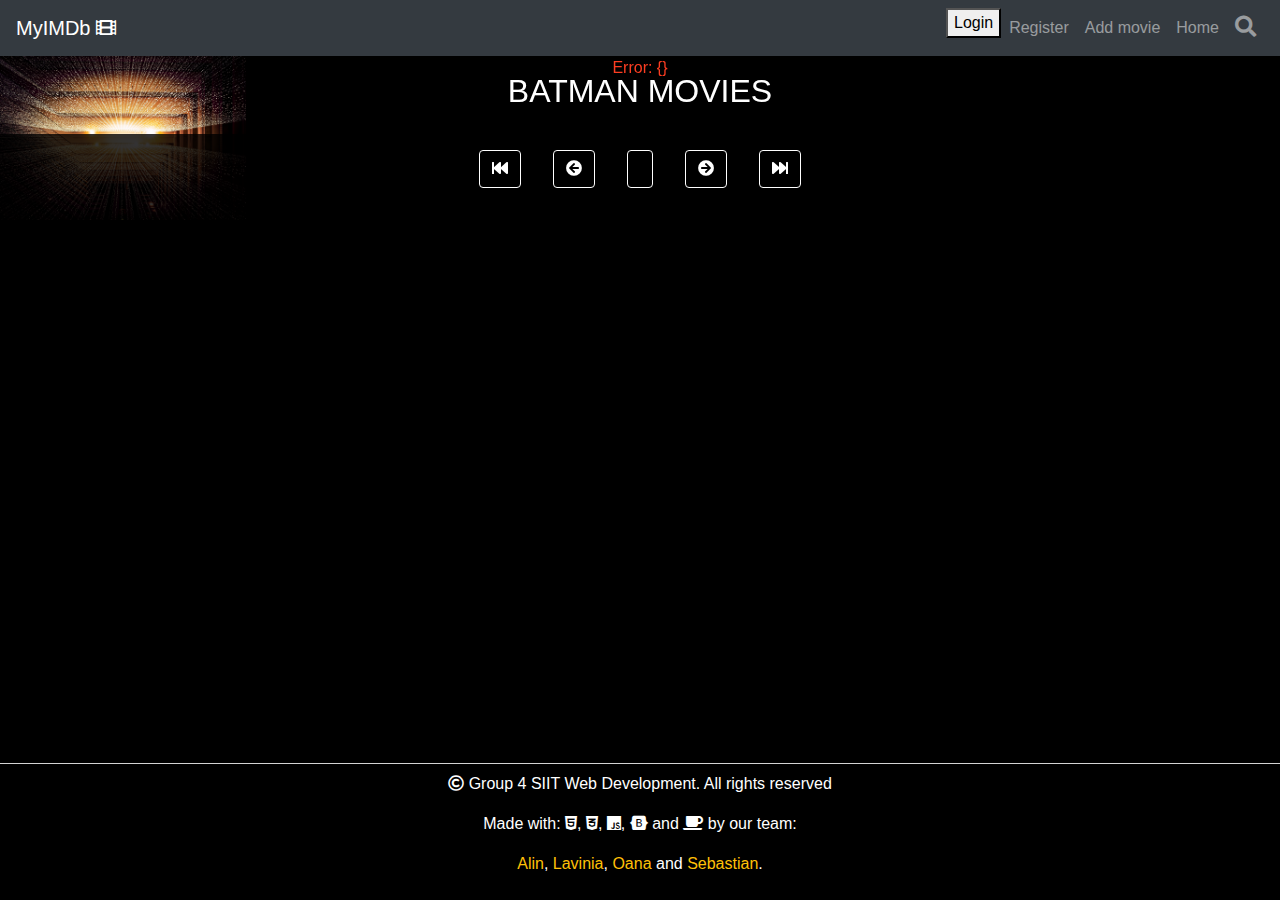
<file: index.html>
<!DOCTYPE html>
<html lang="en">

<head>
  <meta charset="UTF-8">
  <meta name="viewport" content="width=device-width, initial-scale=1.0">
  <title>Our Batman IMDb</title>
  <link rel="shortcut icon" href="./assets/images/Batman-Logo.jpg" />

  <link rel="stylesheet" href="https://stackpath.bootstrapcdn.com/bootstrap/4.4.1/css/bootstrap.min.css"
    integrity="sha384-Vkoo8x4CGsO3+Hhxv8T/Q5PaXtkKtu6ug5TOeNV6gBiFeWPGFN9MuhOf23Q9Ifjh" crossorigin="anonymous">
  <script src="https://code.jquery.com/jquery-3.4.1.min.js"
    integrity="sha256-CSXorXvZcTkaix6Yvo6HppcZGetbYMGWSFlBw8HfCJo=" crossorigin="anonymous"></script>
  <script src="https://cdn.jsdelivr.net/npm/popper.js@1.16.0/dist/umd/popper.min.js"
    integrity="sha384-Q6E9RHvbIyZFJoft+2mJbHaEWldlvI9IOYy5n3zV9zzTtmI3UksdQRVvoxMfooAo" crossorigin="anonymous"
    defer></script>
  <script src="https://stackpath.bootstrapcdn.com/bootstrap/4.4.1/js/bootstrap.min.js"
    integrity="sha384-wfSDF2E50Y2D1uUdj0O3uMBJnjuUD4Ih7YwaYd1iqfktj0Uod8GCExl3Og8ifwB6" crossorigin="anonymous"
    defer></script>

  <link rel="stylesheet" href="//use.fontawesome.com/releases/v5.0.7/css/all.css" />
  <link rel="stylesheet" href="./assets/mainstyle.css" />
  <script src="loader.js" defer></script>
  <script src="main.js" defer></script>
  <script src="pages.js" defer></script>
  <script src="login.js" defer></script>
  <script src="deleteMovie.js" defer></script>
  <script src="addMovie.js" defer></script>


  <style>
    body {
      font-family: Arial, Helvetica, sans-serif;
    }

    /* Full-width input fields */
    #id01 input[type=text],
    #id01 input[type=password] {
      width: 100%;
      padding: 12px 20px;
      margin: 8px 0;
      display: inline-block;
      border: 1px solid #ccc;
      box-sizing: border-box;
    }

    /* Set a style for all buttons */
    #id01 .buttton {
      background-color: #4CAF50;
      color: white;
      padding: 14px 20px;
      margin: 8px 0;
      border: none;
      cursor: pointer;
      width: 100%;
    }

    #id01 button:hover {
      opacity: 0.8;
    }

    /* Extra styles for the cancel button */
    .cancelbtn {
      width: auto;
      padding: 10px 18px;
      background-color: #f44336;
    }

    /* Center the image and position the close button */
    .imgcontainer {
      text-align: center;
      margin: 24px 0 12px 0;
      position: relative;
    }

    img.avatar {
      width: 40%;
      border-radius: 50%;
    }

    #id01 .container {
      padding: 16px;
    }

    #id01 span.psw {
      float: right;
      padding-top: 16px;
    }

    /* The Modal (background) */
    #id01 .modal {
      display: none;
      /* Hidden by default */
      position: fixed;
      /* Stay in place */
      z-index: 1;
      /* Sit on top */
      left: 0;
      top: 0;
      width: 100%;
      /* Full width */
      height: 100%;
      /* Full height */
      overflow: auto;
      /* Enable scroll if needed */
      background-color: rgb(0, 0, 0);
      /* Fallback color */
      background-color: rgba(0, 0, 0, 0.4);
      /* Black w/ opacity */
      padding-top: 60px;
    }

    /* Modal Content/Box */
    #id01 .modal-content {
      background-color: #fefefe;
      margin: 5% auto 15% auto;
      /* 5% from the top, 15% from the bottom and centered */
      border: 1px solid #888;
      width: 80%;
      /* Could be more or less, depending on screen size */
    }

    /* The Close Button (x) */
    .close {
      position: absolute;
      right: 25px;
      top: 0;
      color: #000;
      font-size: 35px;
      font-weight: bold;
    }

    .close:hover,
    .close:focus {
      color: red;
      cursor: pointer;
    }

    /* Add Zoom Animation */
    .animate {
      -webkit-animation: animatezoom 0.6s;
      animation: animatezoom 0.6s
    }

    @-webkit-keyframes animatezoom {
      from {
        -webkit-transform: scale(0)
      }

      to {
        -webkit-transform: scale(1)
      }
    }

    @keyframes animatezoom {
      from {
        transform: scale(0)
      }

      to {
        transform: scale(1)
      }
    }

    @media screen and (max-width: 300px) {
      span.psw {
        display: block;
        float: none;
      }

      .cancelbtn {
        width: 100%;
      }
    }
  </style>
</head>

<body>
  <!-- navigation -->
  <nav class="navbar navbar-expand-md bg-dark navbar-dark justify-content-between">
    <!-- Brand/logo -->
    <a class="navbar-brand logo" href="index.html">MyIMDb
      <i class="fas fa-film"></i>
    </a>
    <div>
      <button class="navbar-toggler" type="button" data-toggle="collapse" data-target="#collapsibleNavbar">
        <span class="navbar-toggler-icon"></span>
      </button>
      <div class="collapse navbar-collapse" id="collapsibleNavbar">
        <ul class="navbar-nav">
          <li class="nav-item">
            <p id="welcome-msg" style="display: none;">Welcome gigi</p>
            <button onclick="document.getElementById('id01').style.display='block'" style="width:auto;">Login</button>
          </li>
          <li class="nav-item">
            <a class="nav-link" href="registerindex.html">Register</a>
          </li>
          <li class="nav-item">
            <a class="nav-link" href="#" data-toggle="modal" data-target="#addMovieModal">Add movie</a>
          </li>
          <li class="nav-item">
            <a class="nav-link home" href="index.html">Home</a>
          </li>
          <li class="nav-item" id="search-button">
            <a class="nav-link" href="#">
              <i class="fas fa-search fa-lg"></i>
            </a>
          </li>
        </ul>
      </div>
    </div>
  </nav>

  <!-- content -->
  <div class="loaderBackground">
    <div class="loader"></div>
  </div>
  <div class="background-container ">
    <div class="movieList-container">
      <h2 class="movie-list-title">BATMAN MOVIES</h2>
      <div class="error" id="error"> </div>
      <div id="movieList" class="card-deck justify-content-center"></div>
      <div class="container-fluid page-counter">
        <button class="first-page btn btn-outline-dark"><i class="fas fa-fast-backward"></i></i></button>
        <button class="previous-page btn btn-outline-dark"><i class="fas fa-arrow-circle-left"></i></button>
        <div class="pageNumber btn"></div>
        <button class="next-page btn btn-outline-dark"><i class="fas fa-arrow-circle-right"></i></button>
        <button class="last-page btn btn-outline-dark"><i class="fas fa-fast-forward"></i></i></button>
      </div>
    </div>
    <!-- Sign in -->

    <!-- <h2>Modal Login Form</h2> -->

    <div id="id01" class="modal">

      <form id="myForm" class="modal-content animate" method="post">
        <div class="imgcontainer">
          <span onclick="document.getElementById('id01').style.display='none'" class="close"
            title="Close Modal">&times;</span>
          <img src="/assets/images/avatar.png" alt="Avatar" class="avatar">
        </div>

        <div class="container">
          <label for="uname"><b>Username</b></label>
          <input id="usenam" type="text" placeholder="Enter Username" name="uname" required>

          <label for="psw"><b>Password</b></label>
          <input id="pass" type="password" placeholder="Enter Password" name="psw" required>

          <button id="logInSubmit" class="buttton" type="button">Login</button>
          <label>
            <input type="checkbox" checked="checked" name="remember"> Remember me
          </label>
        </div>

        <div class="container" style="background-color:#f1f1f1">
          <button type="button" onclick="document.getElementById('id01').style.display='none'"
            class="cancelbtn">Cancel</button>
          <span class="psw">Forgot <a href="#">password?</a></span>
        </div>
      </form>
    </div>

    <!-- Add New Movie Modal -->
      <form class="addMovieForm" method="POST">
      <div class="modal fade" id="addMovieModal" tabindex="-1" role="dialog" aria-labelledby="exampleModalLongTitle" aria-hidden="true">
        <div class="modal-dialog" role="document">
          <div class="modal-content">
            <div class="modal-header">
              <h5 class="modal-title" id="exampleModalLongTitle">Add New Movie</h5>
              <button type="button" class="close" data-dismiss="modal" aria-label="Close">
                <span aria-hidden="true">&times;</span>
              </button>
            </div>
            <div class="modal-body">
              <div class="form-group row">
              <label for="movieTitle" class="col-sm-3 col-form-label">Title :</label>
              <div class="class="col-sm-9">
              <input type="text" class="newMovie" id="movieTitle" required/>
              </div>
              </div>
              <div class="form-group row">

                <label for="movieYear" class="col-sm-3 col-form-label">Year :</label>
                <div class="class="col-sm-9">
                <input type="text" class="newMovie" id="movieYear" required/>
                </div>
              </div>
              <div class="form-group row">
                <label for="movieRated" class="col-sm-3 col-form-label">Rated :</label>
                <div class="class="col-sm-9">
                <input type="text" class="newMovie" id="movieRated" required/>
                </div>
                </div>
                <div class="form-group row">
                <label for="movieReleased" class="col-sm-3 col-form-label">Released :</label>
                <div class="class="col-sm-9">
                <input type="text" class="newMovie" id="movieReleased" required/>
                </div>
                </div>
                <div class="form-group row">
                <label for="movieRuntime" class="col-sm-3 col-form-label">Runtime :</label>
                <div class="class="col-sm-9">
                <input type="text" class="newMovie" id="movieRuntime" required/>
                </div>
                </div>
                <div class="form-group row">
                <label for="movieGenre" class="col-sm-3 col-form-label">Genre :</label>
                <div class="class="col-sm-9">
                <input type="text" class="newMovie" id="movieGenre" required/>
                </div>
                </div>
                <div class="form-group row">
                <label for="movieDirector" class="col-sm-3 col-form-label">Director :</label>
                <div class="class="col-sm-9">
                <input type="text" class="newMovie" id="movieDirector" required/>
                </div>
                </div>
                <div class="form-group row">
                <label for="movieWriter" class="col-sm-3 col-form-label">Writer :</label>
                <div class="class="col-sm-9">
                <input type="text" class="newMovie" id="movieWriter" required/>
                </div>
                </div>
                <div class="form-group row">
                <label for="movieActors" class="col-sm-3 col-form-label">Actors :</label>
                <div class="class="col-sm-9">
                <input type="text" class="newMovie" id="movieActors" required/>
                </div>
                </div>
                <div class="form-group row">
                <label for="moviePlot" class="col-sm-3 col-form-label">Plot :</label>
                <div class="class="col-sm-9">
                <input type="text" class="newMovie" id="moviePlot" required/>
                </div>
                </div>
                <div class="form-group row">
                <label for="movieLanguage" class="col-sm-3 col-form-label">Language :</label>
                <div class="class="col-sm-9">
                <input type="text" class="newMovie" id="movieLanguage" required/>
                </div>
                </div>
                <div class="form-group row">
                <label for="movieCountry" class="col-sm-3 col-form-label">Country :</label>
                <div class="class="col-sm-9">
                <input type="text" class="newMovie" id="movieCountry" required/>
                </div>
                </div>
                <div class="form-group row">
                <label for="movieAwards" class="col-sm-3 col-form-label">Awards :</label>
                <div class="class="col-sm-9">
                <input type="text" class="newMovie" id="movieAwards"/>
                </div>
                </div>
                <div class="form-group row">
                <label for="moviePoster" class="col-sm-3 col-form-label">Poster :</label>
                <div class="class="col-sm-9">
                <input type="text" class="newMovie" id="moviePoster"/>
                </div>
                </div>
                <div class="form-group row">
                <label for="movieRatings" class="col-sm-3 col-form-label">Ratings :</label>
                <div class="class="col-sm-9">
                <input type="text" class="newMovie" id="movieRatings"/>
                </div>
                </div>
              </div>
              <div class="modal-footer">
                <button type="button" class="btn btn-secondary" data-dismiss="modal">Close</button>
                <button type="button" class="btn btn-primary saveMovie">Save changes</button>
              </div>
            
          </div>
          </div>
        
        </div>
        
        </form>
            <!-- footer -->
        
        

    <!-- footer -->
    <footer class="footer container-fluid">
      <p><i class="far fa-copyright"></i> Group 4 SIIT Web Development. All rights reserved</p>
      <p>Made with: <i class="fab fa-html5"></i>, <i class="fab fa-css3-alt"></i>, <i class="fab fa-js"></i>, <i
          class="fab fa-bootstrap"></i>
        and <i class="fas fa-coffee"></i> by our team:</p>
      <p><a href="https://www.linkedin.com/in/timisalin/" target="_blank">Alin</a>, <a
          href="https://www.linkedin.com/in/lavinia-budean-744839a7/" target="_blank">Lavinia</a>, <a
          href="https://www.linkedin.com/in/oana-fuia-04741428/" target="_blank">Oana</a>
        and <a href="https://www.linkedin.com/in/sebastian-mihai-s%C4%83s%C4%83ujan-0a3161192/"
          target="_blank">Sebastian</a>.</p>
    </footer> 
</body>

</html>
</file>
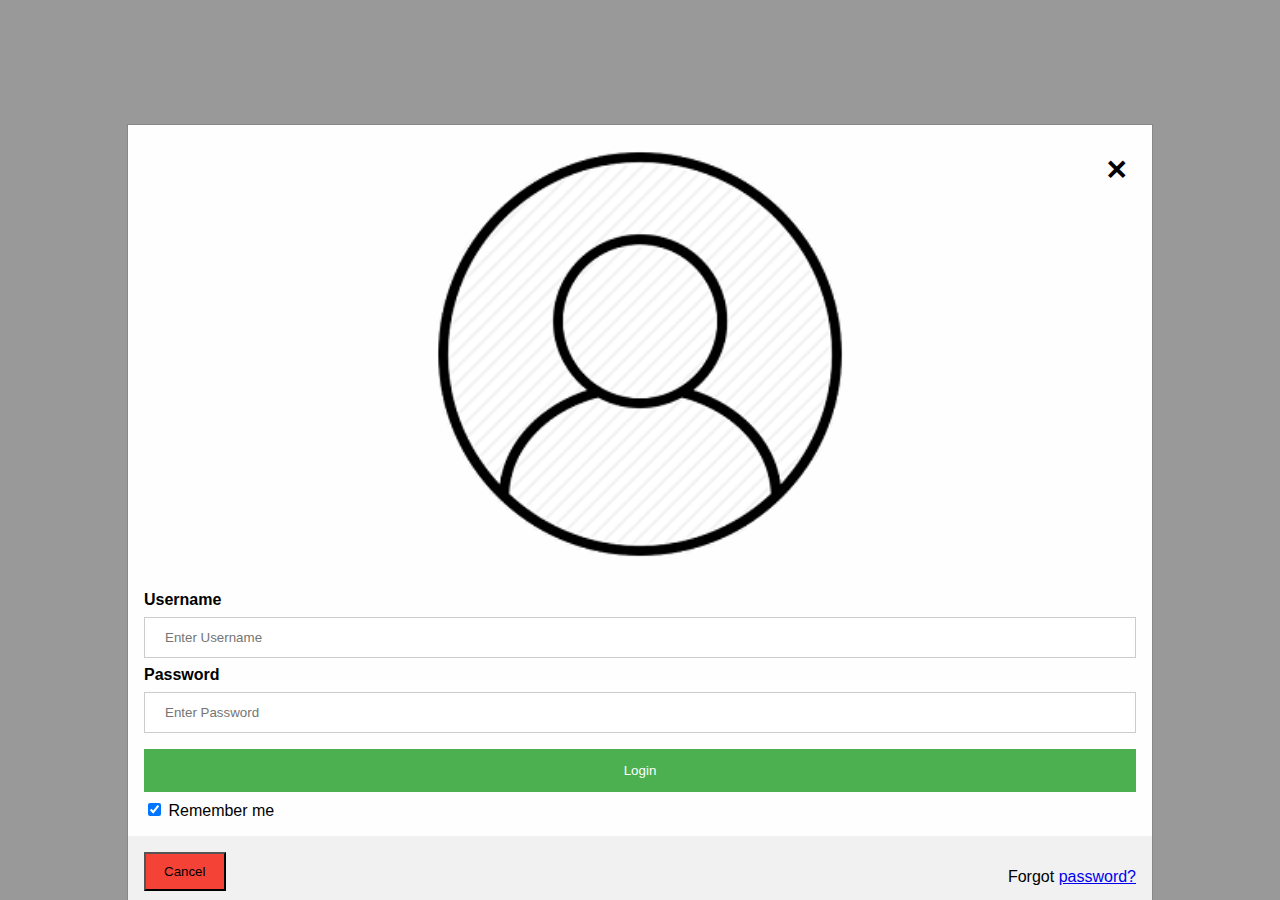
<file: login.html>
<!DOCTYPE html>
<html lang="en">
<head>
    <meta charset="UTF-8">
    <meta name="viewport" content="width=device-width, initial-scale=1.0">
    <title>logIn</title>
    <script src="login.js" defer></script>
    
 <style>
    body {font-family: Arial, Helvetica, sans-serif;}
      
    /* Full-width input fields */
    input[type=text], input[type=password] {
      width: 100%;
      padding: 12px 20px;
      margin: 8px 0;
      display: inline-block;
      border: 1px solid #ccc;
      box-sizing: border-box;
    }
    
    /* Set a style for all buttons */
    .buttton {
      background-color: #4CAF50;
      color: white;
      padding: 14px 20px;
      margin: 8px 0;
      border: none;
      cursor: pointer;
      width: 100%;
    }
    
    button:hover {
      opacity: 0.8;
    }
    
    /* Extra styles for the cancel button */
    .cancelbtn {
      width: auto;
      padding: 10px 18px;
      background-color: #f44336;
    }
    
    /* Center the image and position the close button */
    .imgcontainer {
      text-align: center;
      margin: 24px 0 12px 0;
      position: relative;
    }
    
    img.avatar {
      width: 40%;
      border-radius: 50%;
    }
    
    .container {
      padding: 16px;
    }
    
    span.psw {
      float: right;
      padding-top: 16px;
    }
    
    /* The Modal (background) */
    .modal {
      display: none; /* Hidden by default */
      position: fixed; /* Stay in place */
      z-index: 1; /* Sit on top */
      left: 0;
      top: 0;
      width: 100%; /* Full width */
      height: 100%; /* Full height */
      overflow: auto; /* Enable scroll if needed */
      background-color: rgb(0,0,0); /* Fallback color */
      background-color: rgba(0,0,0,0.4); /* Black w/ opacity */
      padding-top: 60px;
    }
    
    /* Modal Content/Box */
    .modal-content {
      background-color: #fefefe;
      margin: 5% auto 15% auto; /* 5% from the top, 15% from the bottom and centered */
      border: 1px solid #888;
      width: 80%; /* Could be more or less, depending on screen size */
    }
    
    /* The Close Button (x) */
    .close {
      position: absolute;
      right: 25px;
      top: 0;
      color: #000;
      font-size: 35px;
      font-weight: bold;
    }
    
    .close:hover,
    .close:focus {
      color: red;
      cursor: pointer;
    }
    
    /* Add Zoom Animation */
    .animate {
      -webkit-animation: animatezoom 0.6s;
      animation: animatezoom 0.6s
    }
    
    @-webkit-keyframes animatezoom {
      from {-webkit-transform: scale(0)} 
      to {-webkit-transform: scale(1)}
    }
      
    @keyframes animatezoom {
      from {transform: scale(0)} 
      to {transform: scale(1)}
    }
    
    /* Change styles for span and cancel button on extra small screens */
    @media screen and (max-width: 300px) {
      span.psw {
         display: block;
         float: none;
      }
      .cancelbtn {
         width: 100%;
      }
    }
  
    </style>
</head>
<body>

  <!-- Sign in -->

    <!-- <h2>Modal Login Form</h2> -->
      
    <div id="id01" class="modal" style="display: block;">
        
        <form id="myForm" class="modal-content animate"  method="post">
          <div class="imgcontainer">
            <span onclick= "document.getElementById('id01').style.display='none'" class="close" title="Close Modal">&times;</span>
            <img src="/assets/images/avatar.png" alt="Avatar" class="avatar"> 
          </div>
      
          <div class="container">
            <label for="uname"><b>Username</b></label>
            <input id="usenam" type="text" placeholder="Enter Username" name="uname" required>
      
            <label for="psw"><b>Password</b></label>
            <input  id="pass" type="password" placeholder="Enter Password" name="psw" required>
              
            <button   id="logInSubmit"  class ="buttton" type="button">Login</button>
            <label>
              <input type="checkbox" checked="checked" name="remember"> Remember me
            </label>
          </div>
      
          <div class="container" style="background-color:#f1f1f1">
            <button type="button" onclick="document.getElementById('id01').style.display='none'" class="cancelbtn">Cancel</button>
            <span class="psw">Forgot <a href="#">password?</a></span>
          </div>
        </form>
      </div>

    
</body>
</html>
</file>
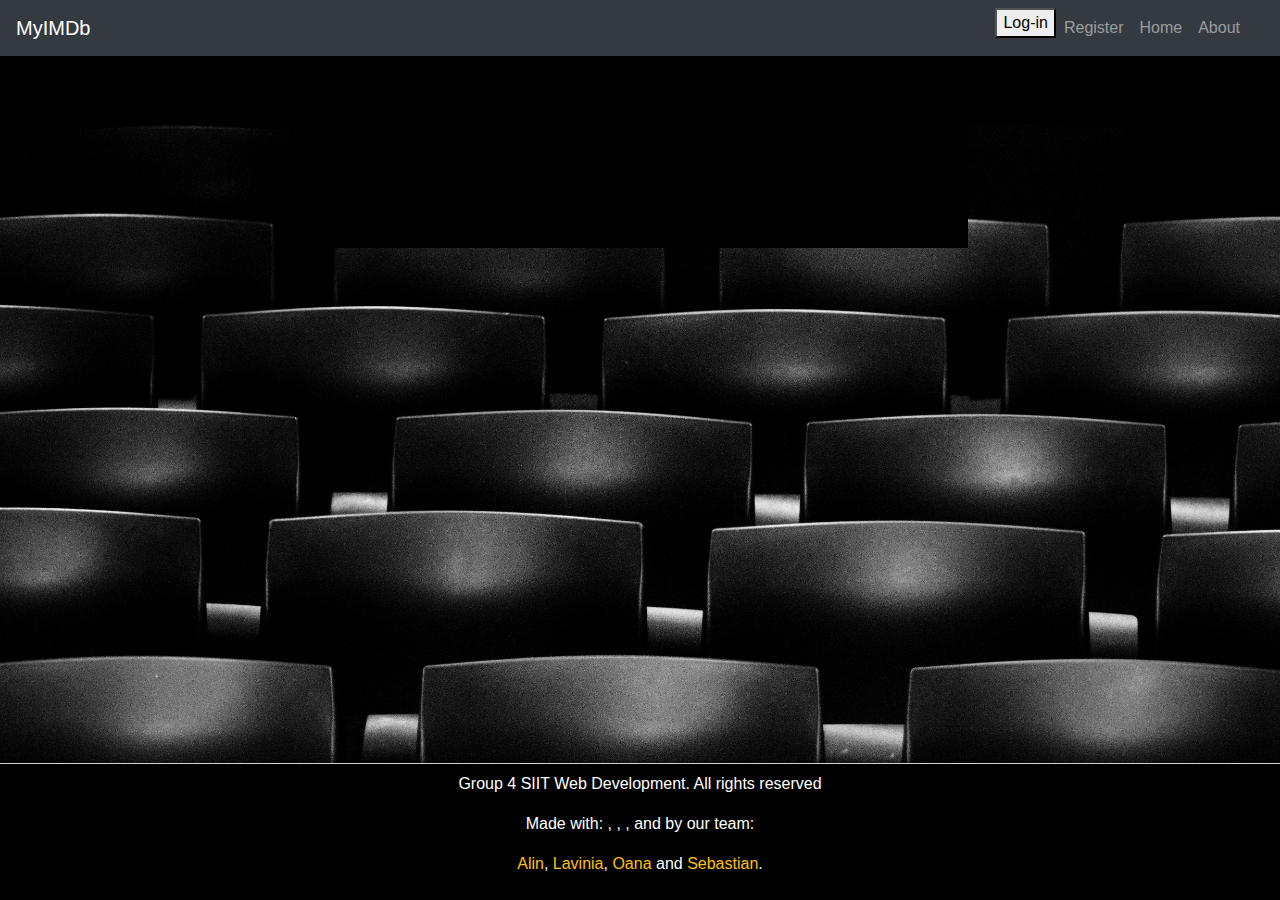
<file: movieDetails.html>
<!DOCTYPE html>
<html lang="en">

<head>
  <meta charset="UTF-8" />
  <meta name="viewport" content="width=device-width, initial-scale=1.0" />
  <title>MyIMDb</title>
  <link rel="stylesheet" href="https://stackpath.bootstrapcdn.com/bootstrap/4.4.1/css/bootstrap.min.css"
    integrity="sha384-Vkoo8x4CGsO3+Hhxv8T/Q5PaXtkKtu6ug5TOeNV6gBiFeWPGFN9MuhOf23Q9Ifjh" crossorigin="anonymous">
  <script src="https://code.jquery.com/jquery-3.4.1.slim.min.js"
    integrity="sha384-J6qa4849blE2+poT4WnyKhv5vZF5SrPo0iEjwBvKU7imGFAV0wwj1yYfoRSJoZ+n" crossorigin="anonymous"
    defer></script>
  <script src="https://cdn.jsdelivr.net/npm/popper.js@1.16.0/dist/umd/popper.min.js"
    integrity="sha384-Q6E9RHvbIyZFJoft+2mJbHaEWldlvI9IOYy5n3zV9zzTtmI3UksdQRVvoxMfooAo" crossorigin="anonymous"
    defer></script>
  <script src="https://stackpath.bootstrapcdn.com/bootstrap/4.4.1/js/bootstrap.min.js"
    integrity="sha384-wfSDF2E50Y2D1uUdj0O3uMBJnjuUD4Ih7YwaYd1iqfktj0Uod8GCExl3Og8ifwB6" crossorigin="anonymous"
    defer></script>
  <link rel="stylesheet" href="./assets/movieDetails.css" />
  <script src="movieDetails.js" defer></script>
</head>

<body>
  <!-- navigation -->
  <nav class="navbar navbar-expand-sm bg-dark navbar-dark justify-content-between">
    <!-- Brand/logo -->
    <a class="navbar-brand" href="index.html">MyIMDb
      <i class="fas fa-film"></i>
    </a>
    <div>
      <button class="navbar-toggler" type="button" data-toggle="collapse" data-target="#collapsibleNavbar">
        <span class="navbar-toggler-icon"></span>
      </button>
      <div class="collapse navbar-collapse" id="collapsibleNavbar">
        <ul class="navbar-nav">
          <li class="nav-item">
            <button onclick="document.getElementById('id01').style.display='block'" style="width:auto;">Log-in
            </button>
          </li>
          <li class="nav-item">
            <a class="nav-link" href="#">Register</a>
          </li>
          <li class="nav-item">
            <a class="nav-link" href="index.html">Home</a>
          </li>
          <li class="nav-item">
            <a class="nav-link" href="#">About</a>
          </li>
          <li class="nav-item" id="search-button">
            <a class="nav-link" href="#">
              <i class="fas fa-search fa-lg"></i>
            </a>
          </li>
        </ul>
      </div>
    </div>
  </nav>

  <!-- main -->
  <div class="row">
    <div class="posterStyling col-sm-10 col-md-8  col-lg-6">
      <div id="titleDetails" class="details"></div>
      <div id="posterDetails" class="poster"></div>
      <div class="buttons">
        <!-- <button type="button" class="btn btn-warning add">Add</button> -->
        <!-- <button type="button" class="btn btn-warning edit">Edit</button>
        <button type="button" class="btn btn-danger deleteButton">Delete</button> -->
      </div>
      <div id="contentDetails" class="details"></div>
    </div>
  </div>
  <footer class="footer container-fluid">
    <p>
      <i class="far fa-copyright"></i> Group 4 SIIT Web Development. All
      rights reserved
    </p>
    <p>
      Made with: <i class="fab fa-html5"></i>,
      <i class="fab fa-css3-alt"></i>, <i class="fab fa-js"></i>,
      <i class="fab fa-bootstrap"></i> and <i class="fas fa-coffee"></i> by
      our team:
    </p>
    <p>
      <a href="https://www.linkedin.com/in/timisalin/" target="_blank">Alin</a>,
      <a href="https://www.linkedin.com/in/lavinia-budean-744839a7/" target="_blank">Lavinia</a>,
      <a href="https://www.linkedin.com/in/oana-fuia-04741428/" target="_blank">Oana</a>
      and
      <a href="https://www.linkedin.com/in/sebastian-mihai-s%C4%83s%C4%83ujan-0a3161192/" target="_blank">Sebastian</a>.
    </p>
  </footer>
</body>

</html>
</file>
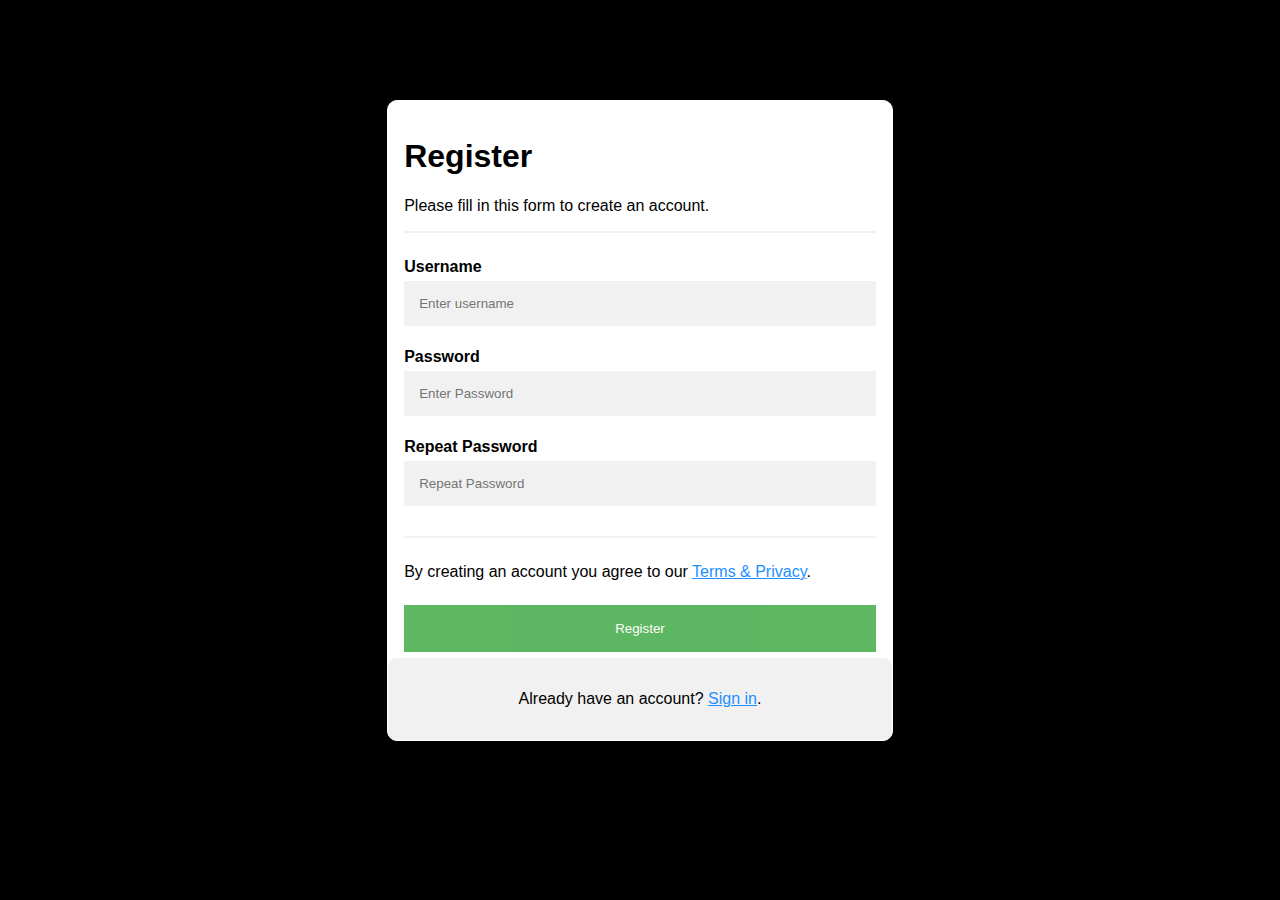
<file: registerindex.html>
<!DOCTYPE html>
<html>
<head>
<meta name="viewport" content="width=device-width, initial-scale=1">
<link rel="stylesheet" href="registerstyle.css">
<script
  src="https://code.jquery.com/jquery-3.4.1.min.js"
  integrity="sha256-CSXorXvZcTkaix6Yvo6HppcZGetbYMGWSFlBw8HfCJo="
  crossorigin="anonymous"></script>
<script type="text/javascript" src="registerscript.js"></script>
</head>
<body>

<form>
  <div class="container">
    <h1>Register</h1>
    <p>Please fill in this form to create an account.</p>
    <hr>

    <label for="username"><b>Username</b></label>
    <input type="text" placeholder="Enter username" name="username" required>

    <label for="psw"><b>Password</b></label>
    <input type="password" placeholder="Enter Password" name="psw" required>

    <label for="psw-repeat"><b>Repeat Password</b></label>
    <input type="password" placeholder="Repeat Password" name="psw-repeat" required>
    <hr>
    <p>By creating an account you agree to our <a href="https://policies.google.com/terms?hl=en-US">Terms & Privacy</a>.</p>

    <button type="submit" class="registerbtn">Register</button>
  </div>
  
  <div class="container-bottom signin">
    <p>Already have an account? <a class="already-account" href="index.html">Sign in</a>.</p>
  </div>

  <div class="login-notification"></div>
</form>

</body>
</html>
</file>
<file: assets/mainstyle.css>
body {
  min-height: 100vh;
  position: relative;
  margin: 0;
  padding-bottom: 8.5rem;
}

.loaderBackground {
  position: fixed;
  left: 0;
  right: 0;
  width: 100%;
  height: 100%;
  background-color: black;
  display: flex;
  justify-content: center;
  align-items: center;
}
.loaderBackground.show {
  z-index: 1;
}
.movie-list-title {
  background: rgba(0, 0, 0, 0.8);
  color: white;
  padding: 1rem;
}
.movieList-container {
    background-image: url("./images/joshua-sortino-LqKhnDzSF-8-unsplash.jpg");
  background-repeat: repeat-y;
  background-size: contain;
  display: flex;
  flex-direction: column;
  align-items: center;
  position: relative;
}
.card {
  width: 16rem;
  height: 45rem;
}
/* .card-body {
  display: flex;
  flex-direction: column;
  justify-content: start;
} */

.deleteButton {
  z-index: 100;
  position: absolute;
  bottom: 1rem;
}
.page-counter {
  display: flex;
  justify-content: center;
  background: rgba(0, 0, 0, 0.8);
  padding-bottom: 1rem;
}
.page-counter .btn {
  color: white;
  border: 0.1rem solid white;
  margin: 1rem;
}
.footer {
  padding: 0.5rem;
  border-top: 1px solid lightgrey;
  background-color: black;
  color: white;
  text-align: center;
  position: absolute;
  bottom: 0;
}
.footer a {
  color: rgb(255, 193, 7);
}

.loader.show {
  display: block;
  position: absolute;
}

.hide {
  visibility: hidden;
}
.error {
  color: #fc3d21;
  position: absolute;
}

.loader {
  display: none;
  border: 6px solid #fc3d21;
  border-radius: 50%;
  border-top: 6px solid rgb(255, 193, 7);
  width: 50px;
  height: 50px;
  -webkit-animation: spin 2s linear infinite;
  /* Safari */
  animation: spin 2s linear infinite;
}

/* Safari */
@-webkit-keyframes spin {
  0% {
    -webkit-transform: rotate(0deg);
  }

  100% {
    -webkit-transform: rotate(360deg);
  }
}

@keyframes spin {
  0% {
    transform: rotate(0deg);
  }

  100% {
    transform: rotate(360deg);
  }
}
.addMovie .modal-content-me {
   background-color: whitesmoke;
 }
</file>
<file: assets/movieDetails.css>
body {
  background-image: url("./images/elijah-flores-44se2xSCo00-unsplash.jpg");
  background-repeat: repeat-y;
  background-size: cover;
  min-height: 100vh;
  position: relative;
  margin: 0;
  padding-bottom: 8.5rem;
}
.row {
  display: flex;
  justify-content: center;
  margin-top: 2rem;
  color: white;
}
.details {
  padding: 2rem;
  background-color: black;
}
.posterStyling {
  background-color: black;
  display: flex;
  flex-direction: column;
  align-items: center;
  justify-content: center;
  margin-top: 2rem;
  color: white;
}
.poster img{
  width: 100%;
}
.add,
.edit,
.delete {
  margin: 0.5rem;
}
.footer {
  border-top: 1px solid lightgrey;
  padding: 0.5rem;
  background-color: black;
  color: white;
  text-align: center;
  position: absolute;
  bottom: 0;
}
.footer a {
  color: rgb(255, 193, 7);
}
</file>
<file: registerstyle.css>
body {
  font-family: Arial, Helvetica, sans-serif;
  background-color: black;
}

* {
  box-sizing: border-box;
}

/* Add padding to containers */
.container {
  padding: 16px;
  background-color: white;
  margin: 100px 30% 0 30%;
  border: 1px solid white;
  border-radius: 10px;
}

.container-bottom {
    padding: 16px;
    background-color: white;
    margin: -20px 30% 0 30%;
    border: 1px solid white;
    border-radius: 10px;
  }

/* Full-width input fields */
input[type=text], input[type=password] {
  width: 100%;
  padding: 15px;
  margin: 5px 0 22px 0;
  display: inline-block;
  border: none;
  background: #f1f1f1;
}

input[type=text]:focus, input[type=password]:focus {
  background-color: #ddd;
  outline: none;
}

/* Overwrite default styles of hr */
hr {
  border: 1px solid #f1f1f1;
  margin-bottom: 25px;
}

/* Set a style for the submit button */
.registerbtn {
  background-color: #4CAF50;
  color: white;
  padding: 16px 20px;
  margin: 8px 0;
  border: none;
  cursor: pointer;
  width: 100%;
  opacity: 0.9;
}

.registerbtn:hover {
  opacity: 1;
}

/* Add a blue text color to links */
a {
  color: dodgerblue;
}

/* Set a grey background color and center the text of the "sign in" section */
.signin {
  background-color: #f1f1f1;
  text-align: center;
}

.login-notification{
    margin: 20px 30% 0 30%;
    padding: 5px;
    text-align: center;
    border: 1px solid black;
    border-radius: 10px;
}
</file>
